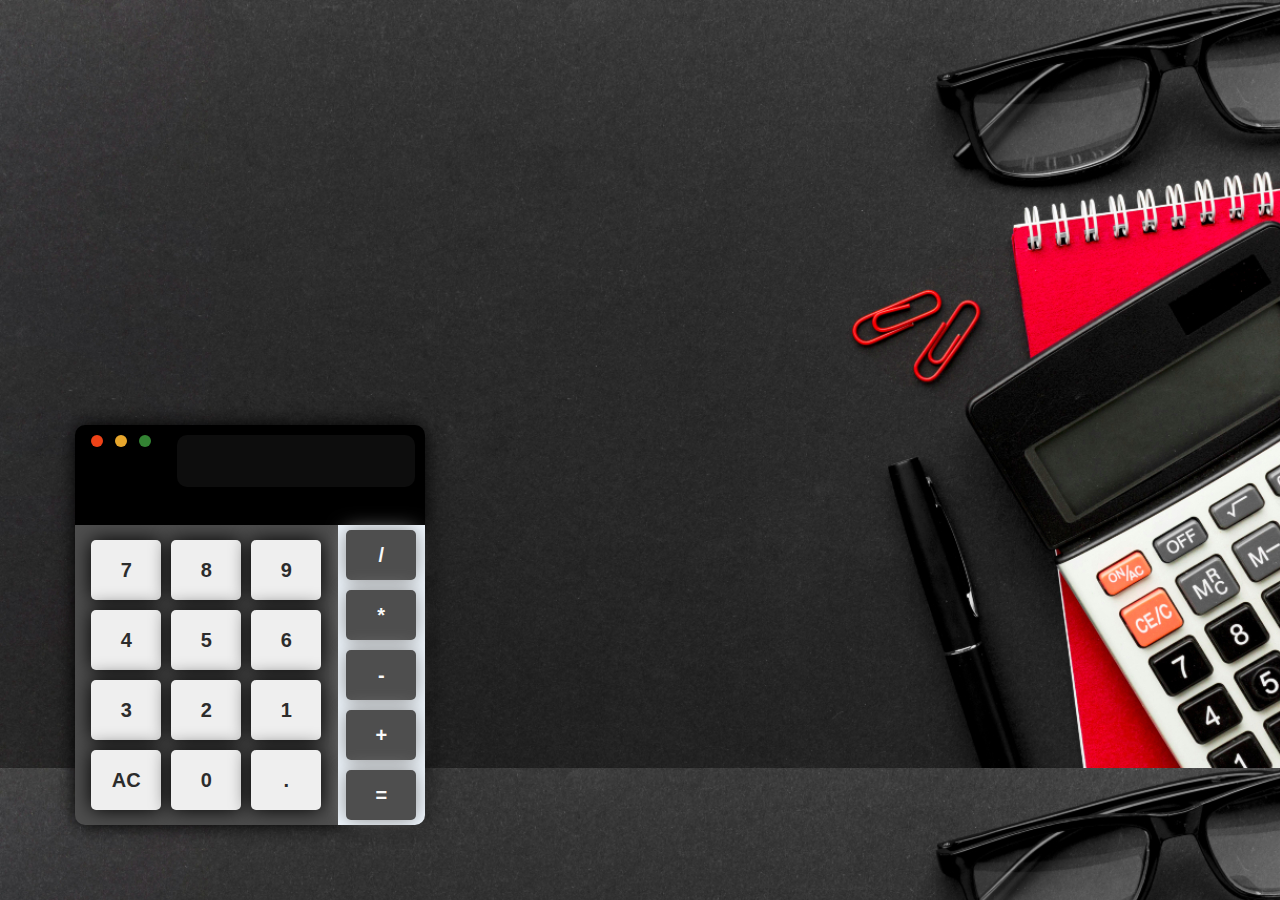
<file: CodSoft Internship/Calculator/index.html>
<!DOCTYPE html>
<html lang="en">
<head>
    <meta charset="UTF-8">
    <meta name="viewport" content="width=device-width, initial-scale=1.0">
    <title>Calculator</title>
    <link rel="stylesheet" href="style.css">
</head>
<body>
    <div class="container">
        <div class="calculator">
            <div class="resultsrc">
                <div class="top">
                    <div class="red"></div>
                    <div class="yellow"></div>
                    <div class="green"></div>
                </div>
                <input class="screen" disabled>
            </div>
            <div class="buttons">
                <button class="btns">7</button>
                <button class="btns">8</button>
                <button class="btns">9</button>
                <button class="btns">4</button>
                <button class="btns">5</button>
                <button class="btns">6</button>
                <button class="btns">3</button>
                <button class="btns">2</button>
                <button class="btns">1</button>
                <button class="btns">AC</button>
                <button class="btns">0</button>
                <button class="btns">.</button>
            </div>
            <div class="operators">
                <button class="btns">/</button>
                <button class="btns">*</button>
                <button class="btns">-</button>
                <button class="btns">+</button>
                <button class="btns">=</button>
            </div>
        </div>
        
    </div>

    <script src="calculator.js"></script>
</body>
</html>
</file>
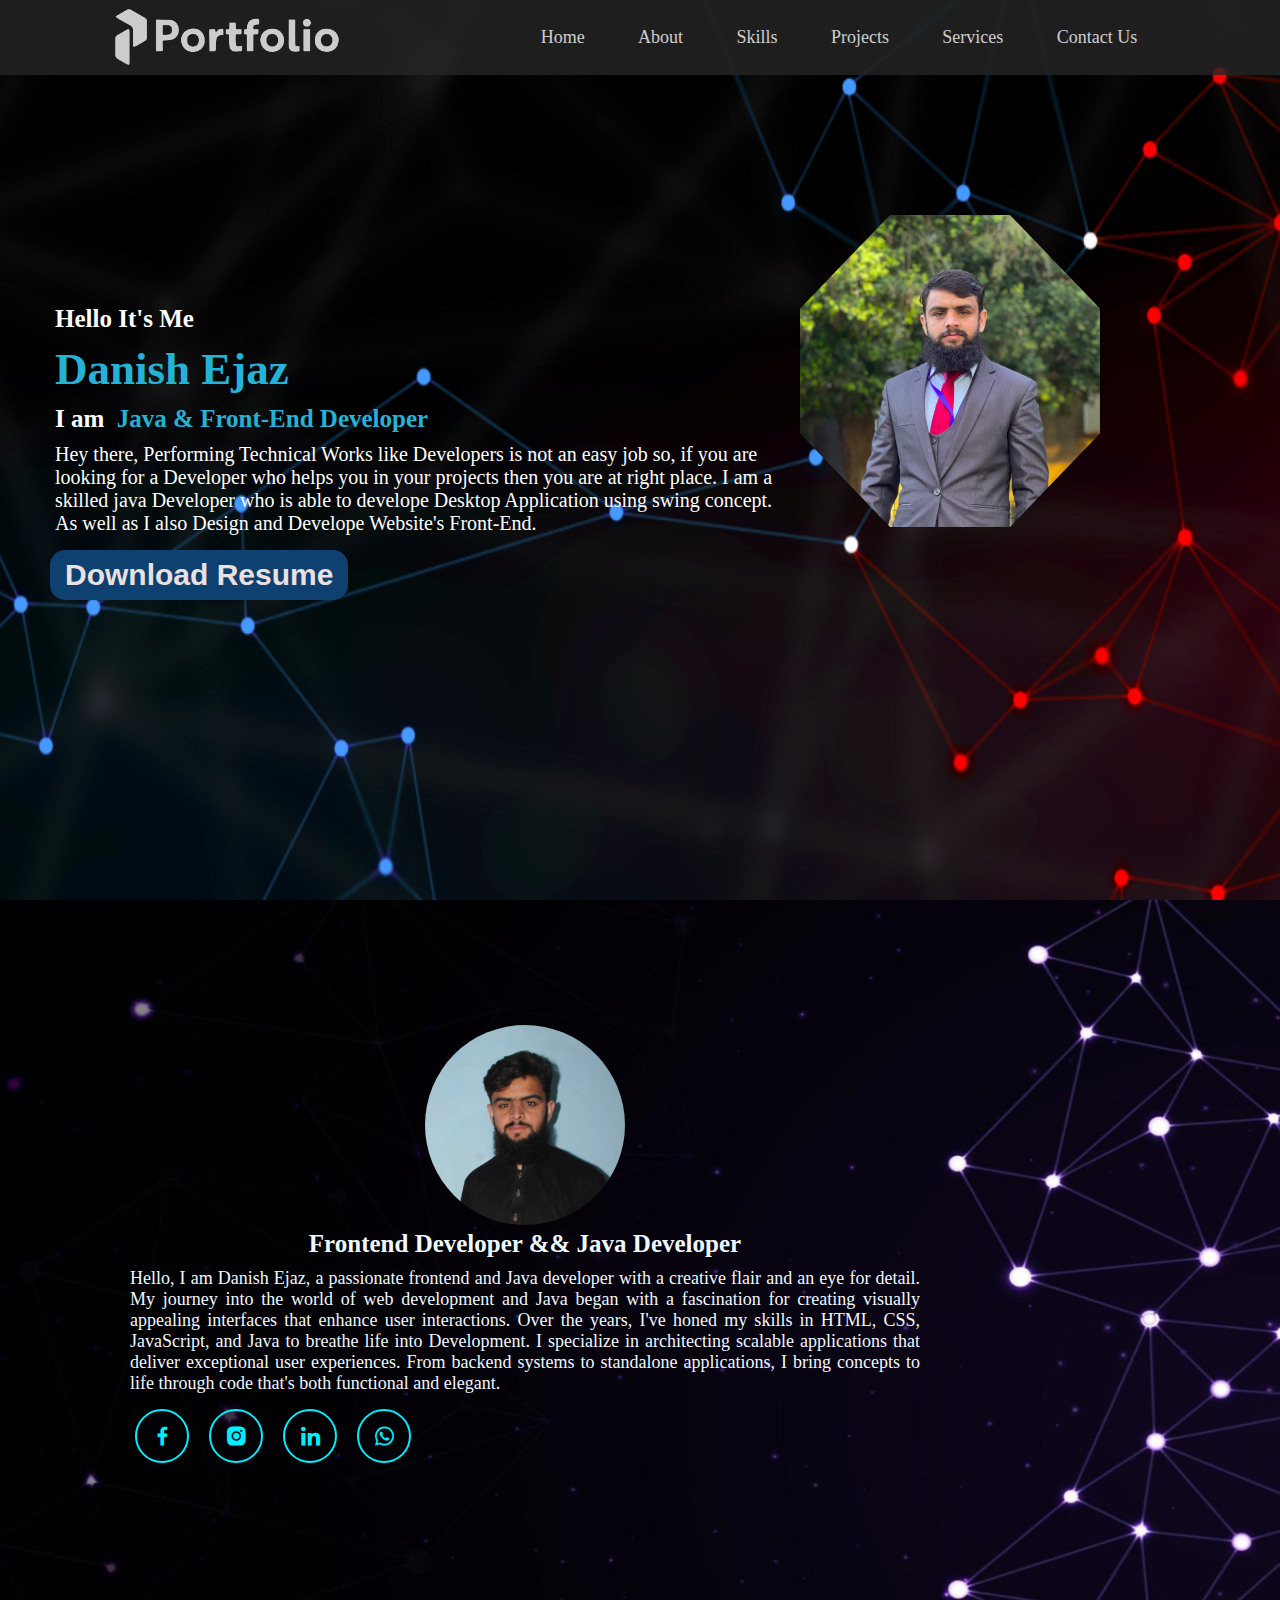
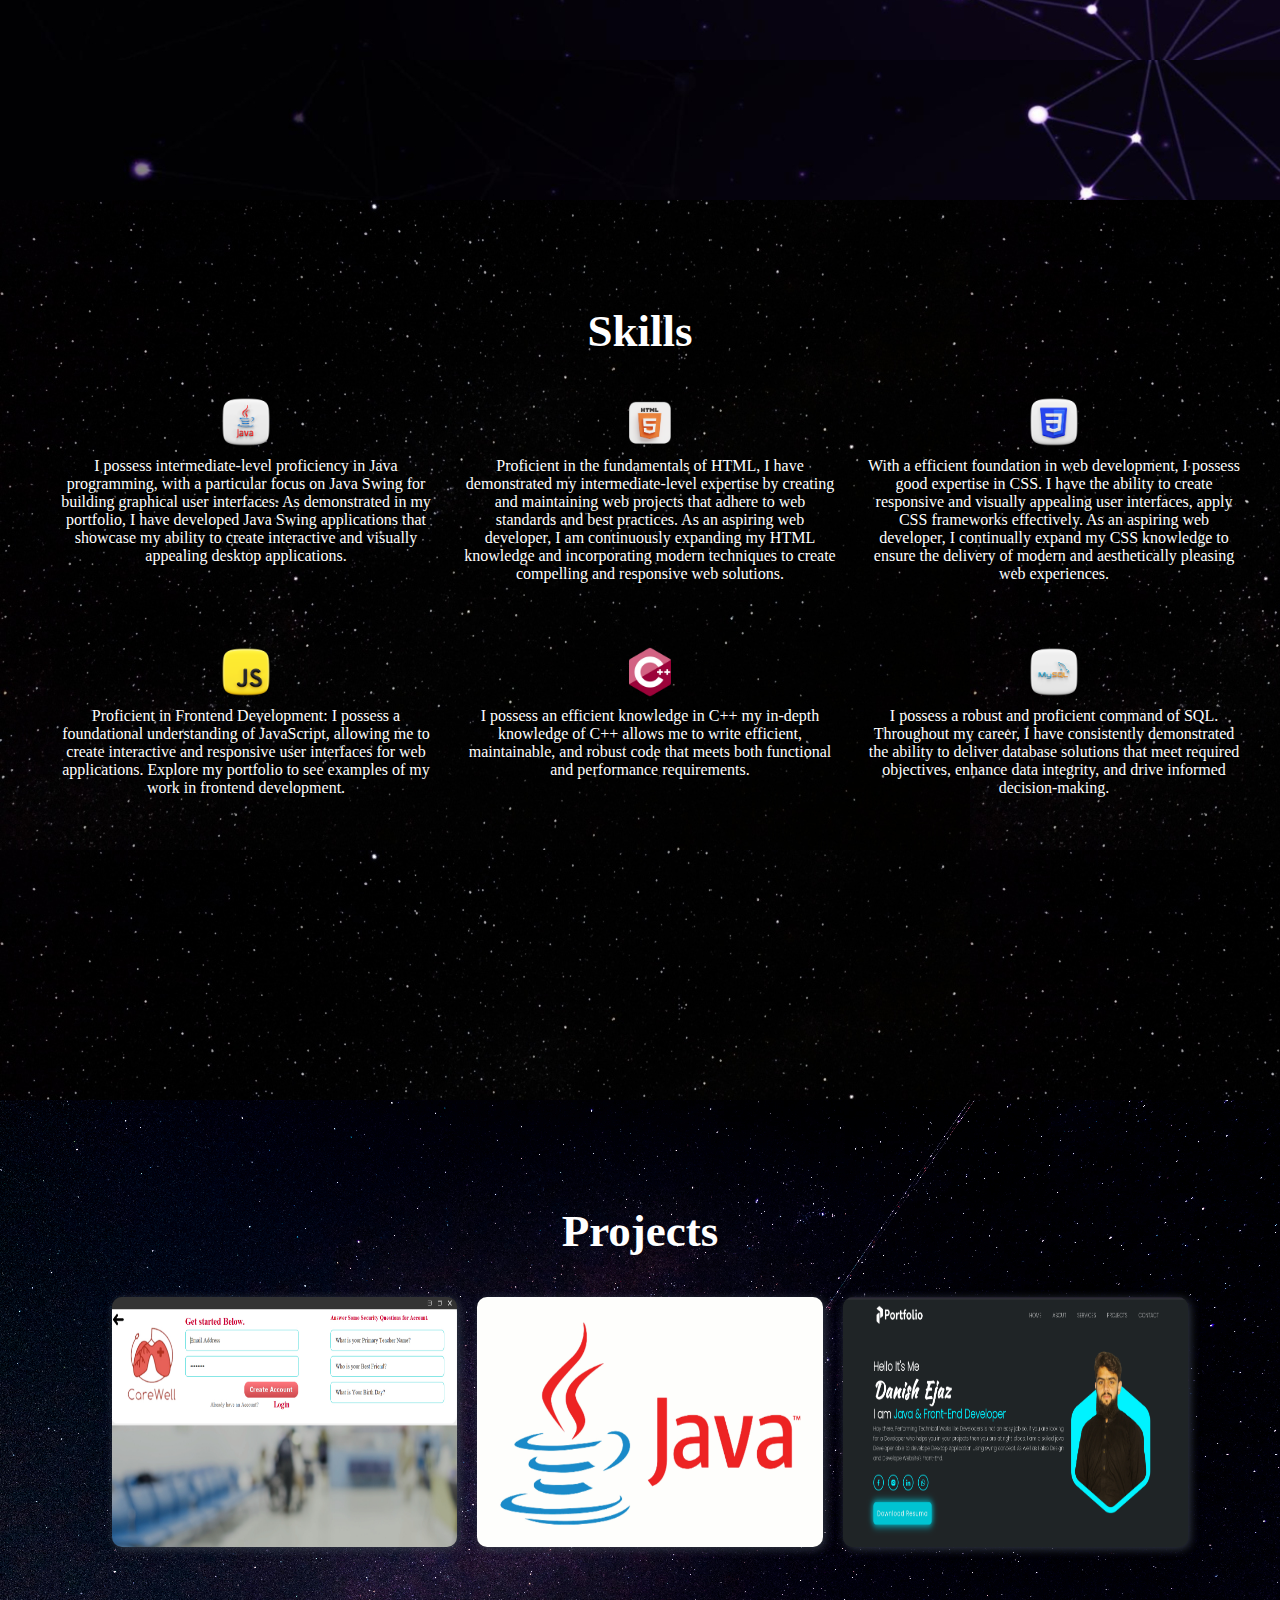
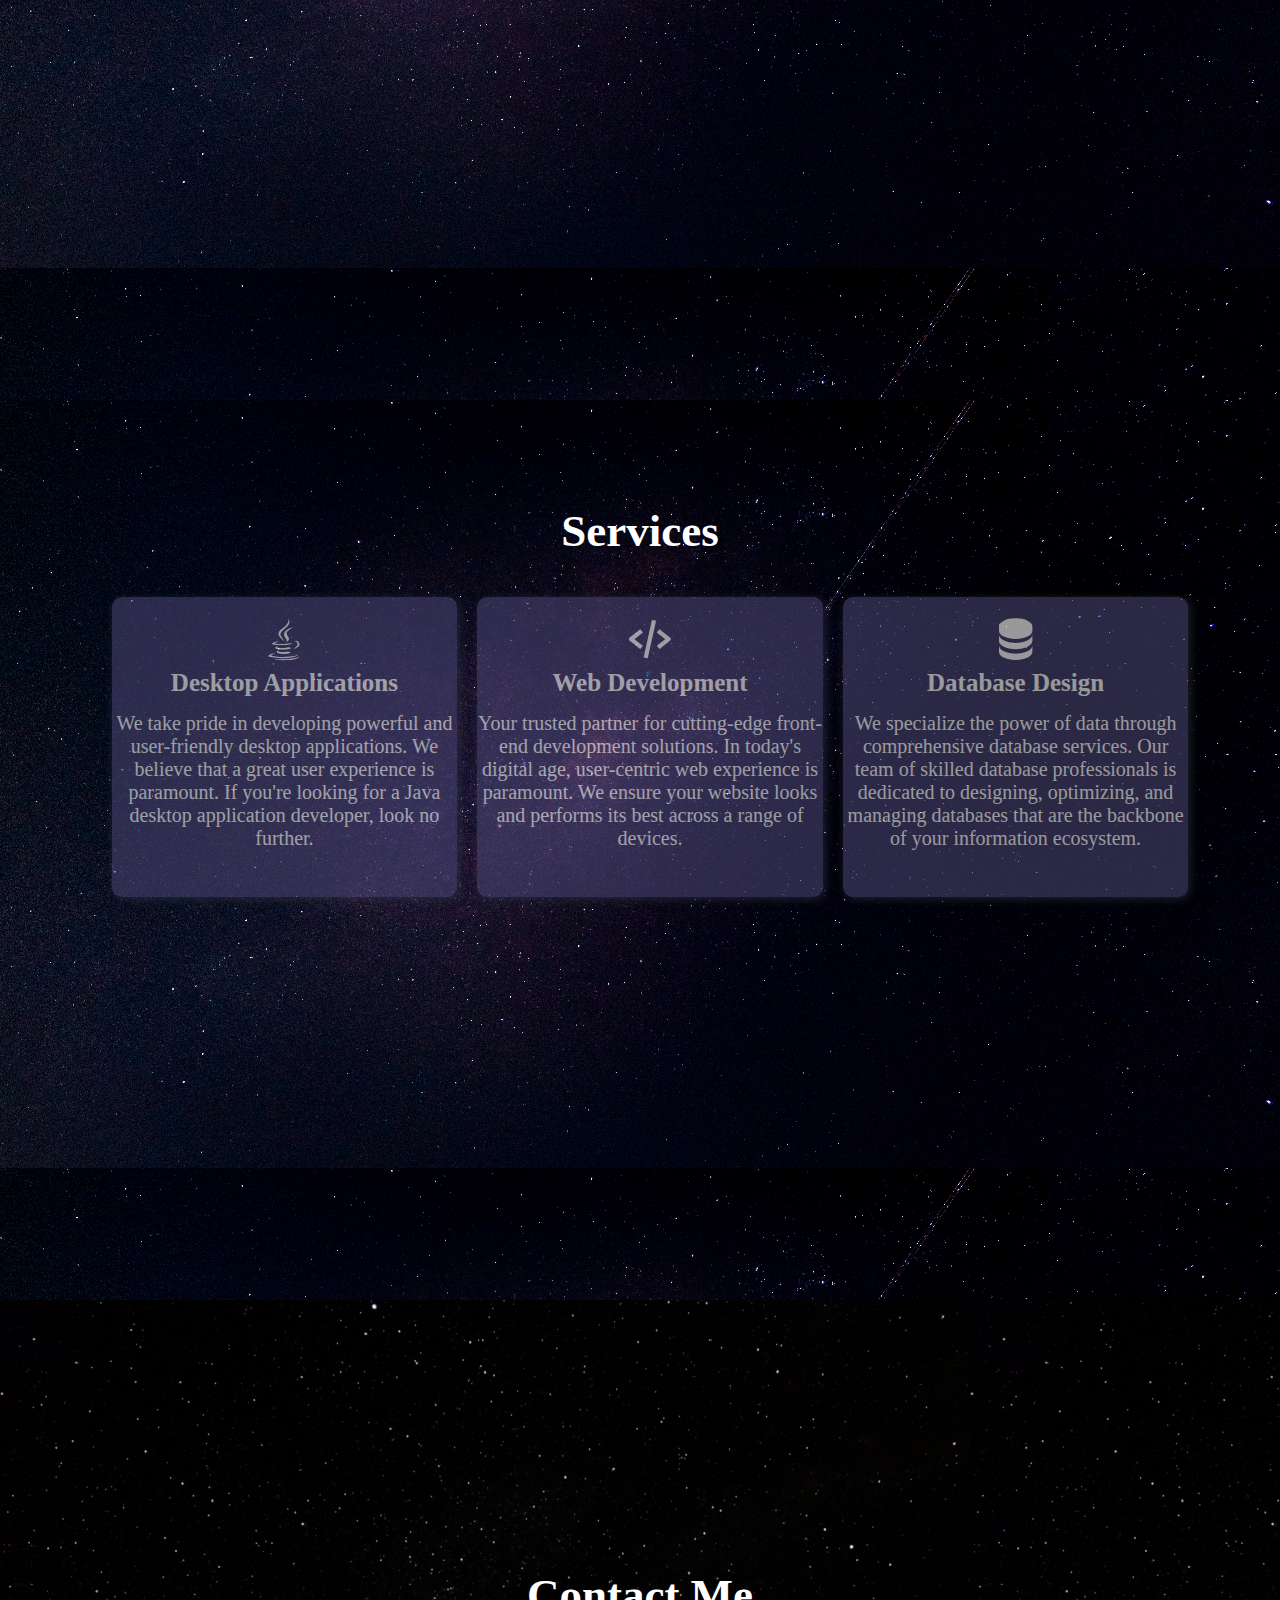
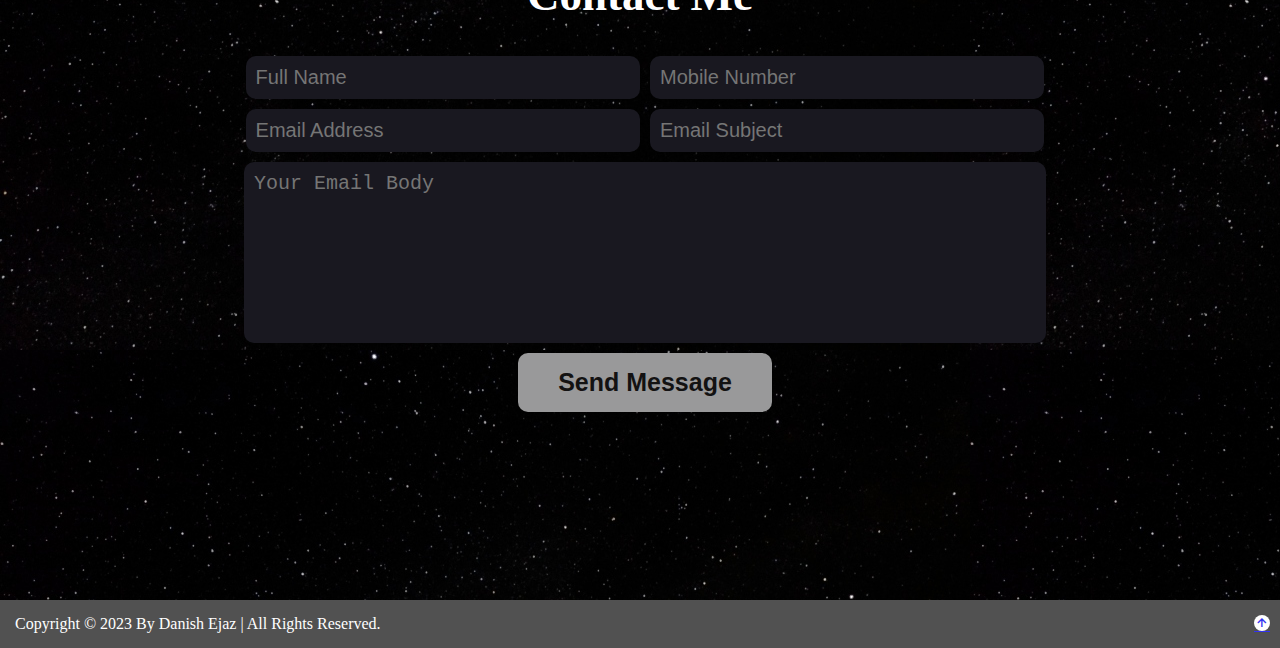
<file: CodSoft Internship/Portfolio/index.html>
<!DOCTYPE html>
<html lang="en">

    <head>
        <meta charset="UTF-8">
        <meta name="viewport" content="width=device-width, initial-scale=1.0">
        <title>MY Portfolio</title>
        <link rel="icon" href="Images/Icon.png">
        <link rel="stylesheet" href="style.css">
        <link href='https://unpkg.com/boxicons@2.1.4/css/boxicons.min.css' rel='stylesheet'>
    </head>

    <body>
        <div class="Container">
            <!-- Header'S Code is Here -->
            <div class="header">
            
                <div class="logo">
                    <img class="portfoliologo" src="Images/portfolio.png" alt="Portfolio">
                </div>

                <div class="menubar">
                    <a href="#Home">Home</a>
                    <a href="#About">About</a>
                    <a href="#Skills">Skills</a>
                    <a href="#Projects">Projects</a>
                    <a href="#Services">Services</a>
                    <a href="#Contact">Contact Us</a>
                </div>
            </div>

            <!-- Main Body or Sections Code start from here -->
            
            <div class="MainBody">
                
                <!-- Home Section Coding -->
                
                <section id="Home">
                    
                    <div class="intro">
                        <h3>Hello It's Me</h3>
                        <h1>Danish Ejaz</h1>
                        
                        <h3>I am &nbsp;<span>Java & Front-End Developer</span></h3>
                        <p> Hey there, Performing Technical Works like Developers is not an easy job so, if you are looking for a Developer who helps you in your projects then you are at right place. I am a skilled java Developer who is able to develope Desktop Application using swing concept. As well as I also Design and Develope Website's Front-End.</p>
                        <a href="https://drive.google.com/file/d/1R7M4TPOYbHjEskVG3Khew9tSbkaJa5Pf/view?usp=drive_link" target="_blank"> <button class="resuma">Download Resume</button></a>
                    </div>

                    <div class="profilepic">
                        <img src="Images/IMG_9869(1).jpg" alt="Profile-Picture">
                    </div>
                    
                </section>
                
                <!-- About Section Coding -->
                
                <section id="About">
                    
                    <div class="picture">
                        <img src="Images/IMG_9487.jpg" alt="Profile Picture">
                    </div>

                    <div class="details">
                        <h3>Frontend Developer && Java Developer</h3>
                        <p class="front-end">
                            Hello, I am Danish Ejaz, a passionate frontend and Java developer with a creative flair and an eye for detail. My journey into the world of web development and Java began with a fascination for creating visually appealing interfaces that enhance user interactions.
                            Over the years, I've honed my skills in HTML, CSS, JavaScript, and Java to breathe life into Development. I specialize in architecting scalable applications that deliver exceptional user experiences. From backend systems to standalone applications, I bring concepts to life through code that's both functional and elegant.                        
                        </p>
                    </div>

                    <div class="socialMedia">
                        <a href="https://www.facebook.com/mdani.khokhar.7?mibextid=ZbWKwL" target="_blank"><i class='bx bxl-facebook'></i></a>
                        <a href="https://instagram.com/itz_me_unknown512?utm_source=qr&igshid=MzNlNGNkZWQ4Mg%3D%3D" target="_blank"><i class='bx bxl-instagram-alt' ></i></a>
                        <a href="https://www.linkedin.com/in/danish-ejaz512/" target="_blank"><i class='bx bxl-linkedin' ></i></a>
                        <a href="https://wa.me/qr/JP6RBJNCJWVRJ1" target="_blank"><i class='bx bxl-whatsapp' ></i></a>
                    </div>
                
                </section>

                <!-- Skills Section coding -->

                <section id="Skills">
                    <h2>Skills</h2>
                    <div class="SkillSets">

                        <div class="skillset">
                            <img src="Images/java-7578017.png" alt="">
                            <p>I possess intermediate-level proficiency in Java programming, with a particular focus on Java Swing for building graphical user interfaces. As demonstrated in my portfolio, I have developed Java Swing applications that showcase my ability to create interactive and visually appealing desktop applications.</p>
                        </div>
                        
                        <div class="skillset">
                            <img src="Images/html-4781249.png" alt="">
                            <p>Proficient in the fundamentals of HTML, I have demonstrated my intermediate-level expertise by creating and maintaining web projects that adhere to web standards and best practices. As an aspiring web developer, I am continuously expanding my HTML knowledge and incorporating modern techniques to create compelling and responsive web solutions.</p>
                        </div>
                        
                        <div class="skillset">
                            <img src="Images/css-7578024.png" alt="">
                            <p>With a efficient foundation in web development, I possess good expertise in CSS. I have the ability to create responsive and visually appealing user interfaces, apply CSS frameworks effectively. As an aspiring web developer, I continually expand my CSS knowledge to ensure the delivery of modern and aesthetically pleasing web experiences.</p>
                        </div>
                        
                        <div class="skillset">
                            <img src="Images/javascript-7577991.png" alt="">
                            <p>Proficient in Frontend Development: I possess a foundational understanding of JavaScript, allowing me to create interactive and responsive user interfaces for web applications. Explore my portfolio to see examples of my work in frontend development.</p>
                        </div>
                        
                        <div class="skillset">
                            <img src="Images/cplusplus.png" alt="">
                            <p>I possess an efficient knowledge in C++ my in-depth knowledge of C++ allows me to write efficient, maintainable, and robust code that meets both functional and performance requirements.</p>
                        </div>
                        
                        <div class="skillset">
                            <img src="Images/mysql-7578013.png" alt="">
                            <p>I possess a robust and proficient command of SQL. Throughout my career, I have consistently demonstrated the ability to deliver database solutions that meet required objectives, enhance data integrity, and drive informed decision-making.</p>
                        </div>

                    </div>
                </section>
                
                <!-- Projects Section code -->
                
                <section id="Projects">
                    <h2 class = "Main-heading">Projects</h2>
                    <div class="projectshowcase">

                        <div class="project-box">
                            <img src="Images/carewell.jpg" alt="">
                            <div class="layer">
                                <h2>CareWell System</h2>
                                <p>CareWell System is a replica of Flutter Application. It is developed in java using the concept of java swings and for data saving MYSQL database is used.</p>
                                <a href="https://drive.google.com/drive/folders/1ETVdWlBxiqhWzWgT32eblQXwn_6KM0cG?usp=drive_link" target="_blank"><i class='bx bx-link-external'></i></a>
                            </div>
                        </div>
                        
                        <div class="project-box">
                            <img src="Images/javaprojects.jpg" alt="">
                            <div class="layer">
                                <h2>Java Projects</h2>
                                <p>If you went to see My other Work related to java programming Language you should visit My Project Showcase by clicking below button.</p>
                                <a href="https://drive.google.com/drive/folders/1Lw-VN6J0yVOf7KJWm6rEJpLPSPb_tw1f?usp=drive_link" target="_blank"> <i class='bx bx-link-external'></i></a>
                            </div>
                        </div>
                        
                        <div class="project-box">
                            <img src="Images/Screenshot from 2023-09-17 22-44-08.png" alt="">
                            <div class="layer">
                                <h2>Web Portfolio</h2>
                                <p>If you went to see My other Work related to java programming Language you should visit My Project Showcase by clicking below button.</p>
                                <a href="http://danishejaz.free.nf" target="_blank"> <i class='bx bx-link-external'></i></a>
                            </div>    
                        </div>

                    </div>
                </section>
                
                <!-- Services Section code -->
                
                <section id="Services">
                    <h2 class = "Main-heading">Services</h2>
                    <div class="Servicesshowcase">

                        <div class="service-box">
                            <i class='bx bxl-java'></i>
                            <h3>Desktop Applications</h3>
                            <p>We take pride in developing powerful and user-friendly desktop applications. We believe that a great user experience is paramount. If you're looking for a Java desktop application developer, look no further. </p>
                        </div>
                        
                        <div class="service-box">
                            <i class='bx bx-code-alt'></i>
                            <h3>Web Development</h3>
                            <p>Your trusted partner for cutting-edge front-end development solutions. In today's digital age, user-centric web experience is paramount. We ensure your website looks and performs its best across a range of devices.</p>
                        </div>
                        
                        <div class="service-box">
                            <i class='bx bxs-data'></i>
                            <h3>Database Design</h3>
                            <p>We specialize the power of data through comprehensive database services. Our team of skilled database professionals is dedicated to designing, optimizing, and managing databases that are the backbone of your information ecosystem.</p>           
                        </div>
                    
                    </div>
                </section>
            
                    <!-- Contact section code -->
                <section id="Contact">
                    <h2 class = "Main-heading">Contact Me</h2>

                    <form action="#">
                        <!-- <div class="input-box"> -->
                            <input type="text" placeholder="Full Name" required>
                            <input type="number" placeholder="Mobile Number" required>
                            <input type="email" placeholder="Email Address" required>
                            <input type="text" placeholder="Email Subject" required>
                            <textarea name="message" id="message" cols="30" rows="7" placeholder="Your Email Body" required></textarea>
                            <input type="submit" value="Send Message" class="btn">
                        <!-- </div> -->
                    </form>

                </section>

            </div>

            <footer>
                <div class="footer-text">
                    <p>Copyright &copy; 2023 By Danish Ejaz | All Rights Reserved. </p>
                </div>
        
                <div class="footer-icontop">
                    <a href="#Home"><i class='bx bx-up-arrow-alt'></i></a>
                </div>
            </footer>
        </div>
    </body>
</html>
</file>
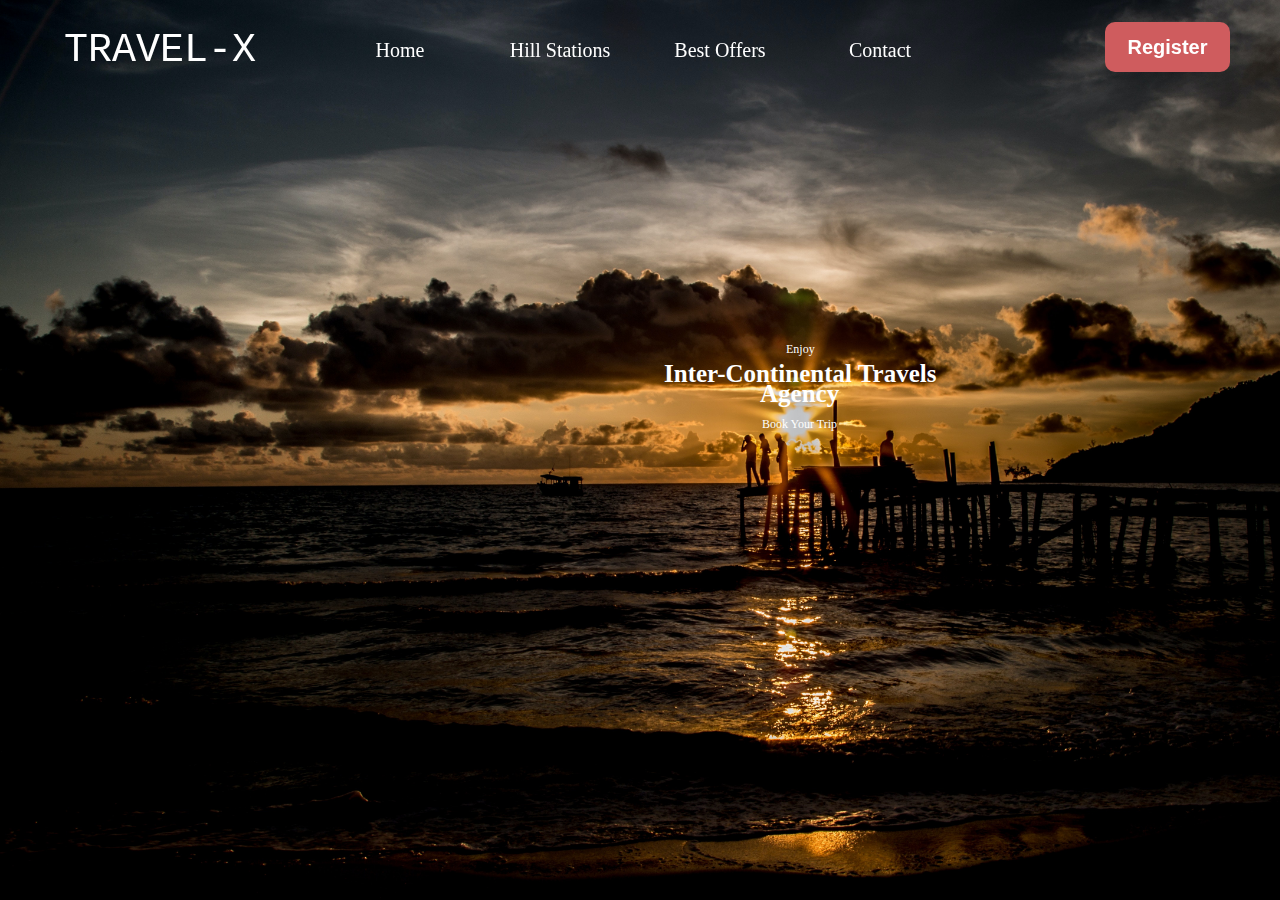
<file: CodSoft Internship/Landing page/Travelinglandingpage.html>
<!DOCTYPE html>
<html lang="en">

<head>
    <meta charset="UTF-8">
    <meta name="viewport" content="width=device-width, initial-scale=1.0">
    <link rel="stylesheet" href="Travelinglandingpage.css">
    <title>Travel-X</title>
</head>

<body>
    <div class="container">
        <header>
            <nav>
                <div class="logo"> Travel-x</div>
                <div class="menu">
                    <a href="#Home">Home</a>
                    <a href="#Hill Stations">Hill Stations</a>
                    <a href="#Best Offers">Best Offers</a>
                    <a href="#Contact">Contact</a>
                </div>
                <button class="Register"> Register </button>
            </nav>
        </header>
        <main>
            <section id="Home">
                <div class="Home-div">
                    <p class="e">Enjoy</p>
                    <p class="ic">Inter-Continental Travels </p>
                    <p class="a">Agency</p>
                    <p class="b">Book Your Trip</p>
                </div>
            </section>
            <section id="Hill Stations">
                <div class="Hill-div">
                    <p class="4b">40 Best Hill Stations</p>
                    <p class="fu">For your Memorable Trip </p>
                    <p class="bh">Be Happy & Enjoy</p>
                </div>
            </section>
            <section id="Best Offers"></section>
            <section id="Contact">
                <input type="text" placeholder="Your Name" required>
                <input type="email" placeholder="Your Email" required>
                <textarea name="message" id="message" cols="40" rows="10" placeholder="Enter your Message here" required></textarea>
                <input type="submit" value="submit">
            </section>
        </main>
    </div>
</body>

</html>
</file>
<file: CodSoft Internship/Calculator/style.css>
body{
    box-sizing: border-box;
    margin: 0;
    padding: 0;
    border: none;
}

.container{
    display: flex;
    align-items:flex-end;
    width: 100%;
    height: 100vh;
    background: url(Images/Backgroung1.jpg);
}

.calculator{
    display: flex;
    flex-wrap: wrap;
    height: 400px;
    width: 350px;
    border-radius: 15px;
    margin-left: 75px;
    margin-bottom: 75px;
    box-shadow: 0px 0px 20px rgb(0, 0, 0);
}

.resultsrc{
    display: flex;
    background-color: black;
    width: 100%;
    height: 25%;
    border-radius: 10px 10px 0 0;
}

.top{
    display: flex;
    justify-content: space-around;
    margin: 10px;
    width: 75px;
    border-radius: 10px;
}

.screen{
    display: flex;
    border-radius: 10px;
    width: 70%;
    margin: 10px;
    background-color: #1b1b1b77;
    height: 50%;
    color: #ffffff;
    align-items: center;
    border: none;
    user-select: none;
}

.red, .yellow, .green{
    display: flex;
    width: 12px;
    height: 12px;
    border-radius: 50%;
}

.red{
    background-color: rgb(238, 66, 23);
}

.yellow{
    background-color: rgb(231, 166, 44);
}

.green{
    background-color: rgb(51, 131, 51);
}

.buttons{
    display: flex;
    flex-direction: row;
    justify-content: center;
    align-content: center;
    align-items: center;
    flex-wrap: wrap;
    background-color: rgb(78, 78, 78);
    width: 75%;
    height: 75%;
    border-radius: 0 0 0 10px;
}

.buttons .btns{
    display: flex;
    justify-content: center;
    align-items: center;
    width: 70px;
    height: 60px;
    margin: 5px;
    border-radius:5px;
    border: none;
    box-shadow: 0px 0px 20px rgb(0, 0, 0);
    color: rgb(44, 44, 44);
    font-size: 20px;
    font-weight: 900;
    transition: .5s ease;
    user-select: none;
}

.btns:hover{
    background-color: rgb(168, 168, 168);
    color: black;
    transform: scale(.9);
}

.operators{
    display: flex;
    background-color: aliceblue;
    width: 25%;
    height: 75%;
    border-radius: 0 0 10px 0;
    flex-direction: column;
    justify-content: center;
    align-content: center;
    align-items: center;
    border-radius: 0 0 10px 0;
}

.operators .btns{
    display: flex;
    justify-content: center;
    align-items: center;
    width: 70px;
    height: 50px;
    margin: 5px;
    border-radius:5px;
    border: none;
    box-shadow: 0px 0px 20px rgb(141, 141, 141);
    background-color: rgb(78, 78, 78);
    color: rgb(250, 250, 250);
    font-size: 20px;
    font-weight: 900;
    transition: .5s ease;
}
</file>
<file: CodSoft Internship/Portfolio/style.css>
body{
    padding: 0;
    margin: 0;
    box-sizing: border-box;
    border: none;
    width: 100%;
}

.Container{
    display: flex;
    flex-direction: column;
    width: 100%;
}

.header, .MainBody{
    display: flex;
    flex-direction: row;
    width: 100%;
    padding: 5px 10px;
}

.header{
    position: fixed;
    height: 65px;
    background-color:#262626;
    z-index: 100;
    opacity: 0.8;
}

.logo, .menubar{
    display: flex;
    margin: 2px;
    user-select: none;
}

.logo{
    width: 425px;
    justify-content: center;
    align-items: center;
}
.logo img{
    width: 250px;
    justify-content: space-between;
    align-items: center;
}

.menubar{
    margin-left: 75px;
    width: 650px;
    justify-content: space-around;
    align-items: center;
}

.menubar a{
    text-decoration: none;
    color: white;
    font-size: 18px;
    font-weight: 500;
}

.MainBody{
    flex-direction: column;
    padding: 0;
}

/* section 1 styling */

#Home{
    display: flex;
    flex-wrap: wrap;
    background:url("Images/ppaa.jpg");
    object-fit: scale-down;
    background-repeat: no-repeat;
    background-position:top center;
    height: 100vh;
}

.intro{
    display: flex;
    flex-direction: column;
    justify-content: center;   
    width: 750px;
    color: #fff;
    padding-left: 50px;

}

.intro h1, h3, p{
    display: flex;
    padding: 0;
    margin: 05px;

}

.intro h1{
    font-size: 45px;
    color: #25B2D7;}

.intro h3{
    font-size: 25px;
}

.intro span{
    color: #25B2D7;
}

.intro p{
    font-size: 20px;
}

.intro .resuma{
    font-size: 30px;
    border: none;
    border-radius: 15px;
    background-color:  #0e4170;
    color: rgb(235, 224, 224);
    padding: 8px 15px;
    margin-top: 10px;
    font-weight: bolder;
    transition: all .5s ease;
}

.intro .resuma:hover{
    color:  #0e4170;
    background-color: rgb(235, 224, 224);
    transform: scale(.9);
}

.profilepic{
    margin-top: 215px;
}

.profilepic img{
    display: flex;
    width: 300px;
    transform: rotatey(180deg);
    clip-path: polygon(30% 0%, 70% 0%, 100% 30%, 100% 70%, 70% 100%, 30% 100%, 0% 70%, 0% 30%);
}

/* Section 2 styling */

#About{
    display: flex;
    flex-direction: column;
    background: url("Images/mmmaa.jpg");
    height: 100vh;
}

.picture{
    display: flex;
    margin-top: 125px;
    margin-left: 425px;
}

.picture img{
    display: flex;
    height: 200px;
    image-orientation: flip;
    -webkit-clip-path: circle(50.0% at 50% 50%); 
    clip-path: circle(50.0% at 50% 50%);
}

.details{
    display: flex;
    flex-direction: column;
    width: 800px;
    margin-left: 125px;
    text-align:justify;
}

.details h3{
    display: flex;
    align-self: center;
    font-size: 25px;
    color: aliceblue;
    text-align: center;
}

.details p{
    display: flex;
    align-self: center;
    font-size: 18px;
    color: aliceblue;
}

.socialMedia {
    display: flex;
    margin-left: 125px;

}

.socialMedia a {
    display: inline-flex;
    justify-content: center;
    align-items: center;
    width: 50px;
    height: 50px;
    background: transparent;
    border: 2px solid #0ef;
    border-radius: 50%;
    font-size: 25px;
    text-decoration: none;
    color: #0ef;
    margin: 10px;
    transition: .2s ease;
}

.socialMedia a:hover {
    background: #0ef;
    color: #323946;
    box-shadow: 0 0 10px #0ef;
}
.socialMedia a:nth-child(1):hover {
    background: linear-gradient(#139EF5, #0B72E5);
    border: 2px solid #0B72E5;
    color: #fff;
    box-shadow: 0 0 10px #0B72E5;
}

.socialMedia a:nth-child(2):hover {
    background: linear-gradient(#AD5BA8, #F64E4D, #FB8343);
    border: 2px solid #F64E4D;
    color: #fff;
    box-shadow: 0 0 10px #F64E4D;
}

.socialMedia a:nth-child(3):hover {
    background: #317DAE;
    border: 2px solid #317DAE;
    color: #fff;
    box-shadow: 0 0 10px #317DAE;
}

.socialMedia a:nth-child(4):hover {
    background: linear-gradient(#6FDE47, #4DA042);
    border: 2px solid #4DA042;
    color: #fff;
    box-shadow: 0 0 10px #4DA042;
}

/* Section 3 styling */

#Skills{
    display: flex;
    flex-direction: column;
    background: url("Images/skill.jpg");
    height: 100vh;
    width: 100%;
}

 #Skills h2{
    display: flex;
    align-self: center;
    justify-self: center;
    color: white;
    font-size: 45px;
    margin-top: 105px;
    margin-bottom: 10px;
}

.SkillSets{
    display: flex;
    justify-content: center;
    flex-wrap: wrap;
    width: 100%;
    height: 500px;
}

.skillset{
    display: flex;
    flex-direction: column;
    align-items: center;
    width: 30%;
    height: 40%;
    margin: 20px 0px 0px 20px;
}

.skillset img{
    display: flex;
    width: 50px;
    height: 50px;
    margin-top: 10px;
}

.skillset p{
    display: flex;
    margin-top: 10px;
    color: white;
    text-align: center;
    font-weight: 500;
}

/* Section 4 styling */

#Projects{
    display: flex;
    flex-direction: column;
    background: url("Images/wallpaperflare.com_wallpaper.jpg");
    height: 100vh;
    width: 100%;
    background-position: top center;
}

#Projects .Main-heading{
    display: flex;
    align-self: center;
    justify-self: center;
    color: white;
    font-size: 45px;
    margin-top: 105px;
    margin-bottom: 10px;
}

.projectshowcase{
    display: flex;
    justify-content: center;
    width: 100%;
    height: 500px;
}


.project-box{
    display: flex;
    position: relative;
    overflow: hidden;
    flex-direction: column;
    align-items: center;
    width: 27%;
    height: 50%;
    background-color: #262626;
    box-shadow: 2px 2px 10px #323946;
    border-radius: 10px;
    margin: 30px 0px 0px 20px;
    padding-bottom:10x;
}

.project-box img{
    width: 100%;
    height: 100%;
    transition: .5s ease;
}

.project-box:hover img{
    transform: scale(1.1);
}

.project-box .layer{
    position: absolute;
    left: 0;
    bottom: -100%;
    height: 100%;
    width: 100%;
    background: linear-gradient(rgb(0,0,0,.1), #484370);
    display: flex;
    flex-direction: column;
    justify-content: center;
    align-items: center;
    text-align: center;
    transform: rotateY(100%);
    transition: .5s ease;
}

.project-box:hover .layer{
    transform: rotateY(0);
    bottom: 0;
}

.project-box h2{
    margin:0px;
    font-size: 40px;
    color: white;
}

.project-box p{
    color: white;
    margin: 5px 10px;
}

.project-box a{
    display: inline-flex;
    justify-content: center;
    align-items: center;
    text-decoration: none;
    width: 40px;
    height: 40px;
    background: white;
    border-radius: 50%;
}

.project-box a i{
    font-size: 20px;
    color: #484370;
}

/* Section 5 styling */

#Services{
    display: flex;
    flex-direction: column;
    background: url("Images/wallpaperflare.com_wallpaper.jpg");
    height: 100vh;
    width: 100%;
    background-position: top center;
}

#Services .Main-heading{
    display: flex;
    align-self: center;
    justify-self: center;
    color: white;
    font-size: 45px;
    margin-top: 105px;
    margin-bottom: 10px;
}

.Servicesshowcase{
    display: flex;
    justify-content: center;
    width: 100%;
    height: 500px;
}

.service-box{
    display: flex;
    flex-direction: column;
    align-items: center;
    justify-content: center;
    width: 27%;
    height: 60%;
    background-color: #484370;
    opacity: 0.6;
    box-shadow: 2px 2px 10px #323946;
    border-radius: 10px;
    margin: 30px 0px 0px 20px;
    padding-bottom:10x;
    text-align: center;
}

.service-box:hover {
    border-color: #221f35;
    transform: scale(1.02);
}

.service-box i {
    font-size: 50px;
    color: white;
}

.service-box h3 {
    font-size: 25px;
    color: white;
}

.service-box p {
    font-size: 20px;
    margin: 10px 0 30px;
    color: white;
}

/* Section 6 styling */

#Contact{
    display: flex;
    flex-direction: column;
    background: url("Images/skill.jpg");
    height: 100vh;
    justify-content: center;
    align-items: center;
}

#Contact .Main-heading{
    display: flex;
    color: white;
    font-size: 45px;
    margin-top: 105px;
    margin-bottom: 10px;
}

#Contact form {
    display: flex;
    flex-wrap: wrap;
    align-items: center;
    justify-content: center;
    width: 65%;
    padding: 20px;
}

#Contact form input[type = "text"],
#Contact form input[type = "number"],
#Contact form input[type = "email"] {
    width: 45%;
    margin: 5px 0 5px 10px;
    padding: 10px;
    font-size: 20px;
    color: #fff;
    background: #191820;
    border-radius: 10px;
    border: none;
}

#Contact form textarea {
    width: 94%;
    margin: 5px 0 5px 10px;
    padding: 10px;
    font-size: 20px;
    color: #fff;
    background: #191820;
    border-radius: 10px;
    border: none;
    resize: none;
}

#Contact form input[type = "submit"] {
    margin: 5px 0 5px 10px;
    padding: 15px 40px;
    font-size: 25px;
    font-weight: bolder;
    color: rgb(19, 18, 18);
    background: #99999A;
    border-radius: 10px;
    border: none;
    transition: .5s ease;
}

#Contact form input[type = "submit"]:hover {
    color: #99999A;
    background: #2a2a2b;
    transform: scale(1.1);
}

footer {
    display: flex;
    justify-content: space-between;
    align-items: center;
    flex-wrap: wrap;
    background-color:#262626;
    opacity: 0.8;
    color: #fff;
    padding: 10px;
}

.footer-icontop a {
    display: inline-flex;
    justify-content: center;
    align-items: center;
    background: rgb(255, 255, 255);
    border-radius: 10px;
    transition: .5s ease;
}
</file>
<file: CodSoft Internship/Landing page/Travelinglandingpage.css>
body {
    padding: 0;
    margin: 0;
    box-sizing: border-box;
    overflow: hidden;
    scroll-behavior: smooth;
}

.container {
    width: 100%;
    height: 100vh;
    background-size: 100%;
    opacity: revert;
}

header,
nav {
    width: 100%;
    height: 100px;
    display: flex;
    position: fixed;
}

nav {
    position: absolute;
}

.logo {
    padding: 0;
    margin: 0;
    width: 25%;
    height: 100%;
    display: flex;
    justify-content: center;
    align-items: center;
    font-size: 40px;
    color: white;
    font-family: monospace;
    text-transform: uppercase;
    cursor: default;
}

.menu {
    padding: 0;
    margin: 0;
    width: 50%;
    height: 100%;
    display: flex;
    justify-content: center;
    align-items: center;
}

.menu a {
    flex: 1;
    text-align: center;
    font-size: 20px;
    line-height: 40px;
    text-decoration: none;
    color: white;
}

.Register {
    padding: 0;
    margin: 0;
    display: flex;
    position: absolute;
    top: 22px;
    right: 50px;
    width: 125px;
    height: 50px;
    align-items: center;
    justify-content: center;
    border-radius: 10px;
    border: none;
    background-color: #cf5c5e;
    text-align: center;
    font-size: 20px;
    font-weight: bold;
    color: #fff;
    font-family: sans-serif;
    cursor: pointer;
}

main {
    display: flex;
    width: 500%;
    height: 100vh;
}

section {
    width: 100%;
    height: 100vh;
    display: flex;
    justify-content: center;
    align-items: center;
}

main section:nth-child(1) {
    background: url(pexels-emmylou-736507.jpg);
    background-size: cover;
    display: flex;
    flex-direction: column;
}

section .Home-div {
    display: flex;
    flex-direction: column;
    position: relative;
    width: 300px;
    height: 250px;
}

.Home-div .e {
    color: #fff;
    position: absolute;
    top: 5px;
    left: 136px;
    text-align: center;
    font-size: 12px;
}

.Home-div .ic {
    color: #fff;
    position: absolute;
    text-align: center;
    top: 10px;
    left: 14px;
    font-size: 25px;
    font-weight: bold;
}

.Home-div .a {
    text-align: center;
    color: #fff;
    position: absolute;
    top: 30px;
    left: 110px;
    font-size: 25px;
    font-weight: bold;
}

.Home-div .b {
    color: #fff;
    position: absolute;
    top: 80px;
    left: 112px;
    font-size: 12px;
}

main section:nth-child(2) {
    background: url(hill-station.jpg);
    background-size: 100% 100vh;
    background-repeat: no-repeat;
    display: flex;
    align-items: center;
    justify-content: center;
    font-size: 25px;
    font-family: 'Times New Roman';
    font-weight: bolder;
}

.Hill-div {
    color: #fff;
}

main section:nth-child(3) {
    background: url(dis_thb.jpg);
    background-size: cover;
    background-repeat: no-repeat;
}

main section:nth-child(4) {
    background: url(contactuspage.jpg);
    background-repeat: no-repeat;
    display: flex;
    flex-direction: column;
    align-items: center;
    justify-content: center;
}

input[type="text"],
input[type="email"],
input[type="submit"] {
    border: 2px solid antiquewhite;
    border-radius: 10px;
    margin: 10px;
    padding: 10px;
    height: 30px;
    width: 300px;
    background: transparent;
    color: #fff;
}

input[type="submit"] {
    height: 50px;
    background-color: #cf5c5e;
    border: none;
    font-size: 20px;
    font-weight: bold;
}

input[type="text"]::placeholder,
input[type="email"]::placeholder,
textarea::placeholder {
    color: #fff;
}

textarea {
    border: 2px solid antiquewhite;
    background: transparent;
    color: #fff;
    border-radius: 10px;
    margin: 10px;
    padding: 10px;
}
</file>
